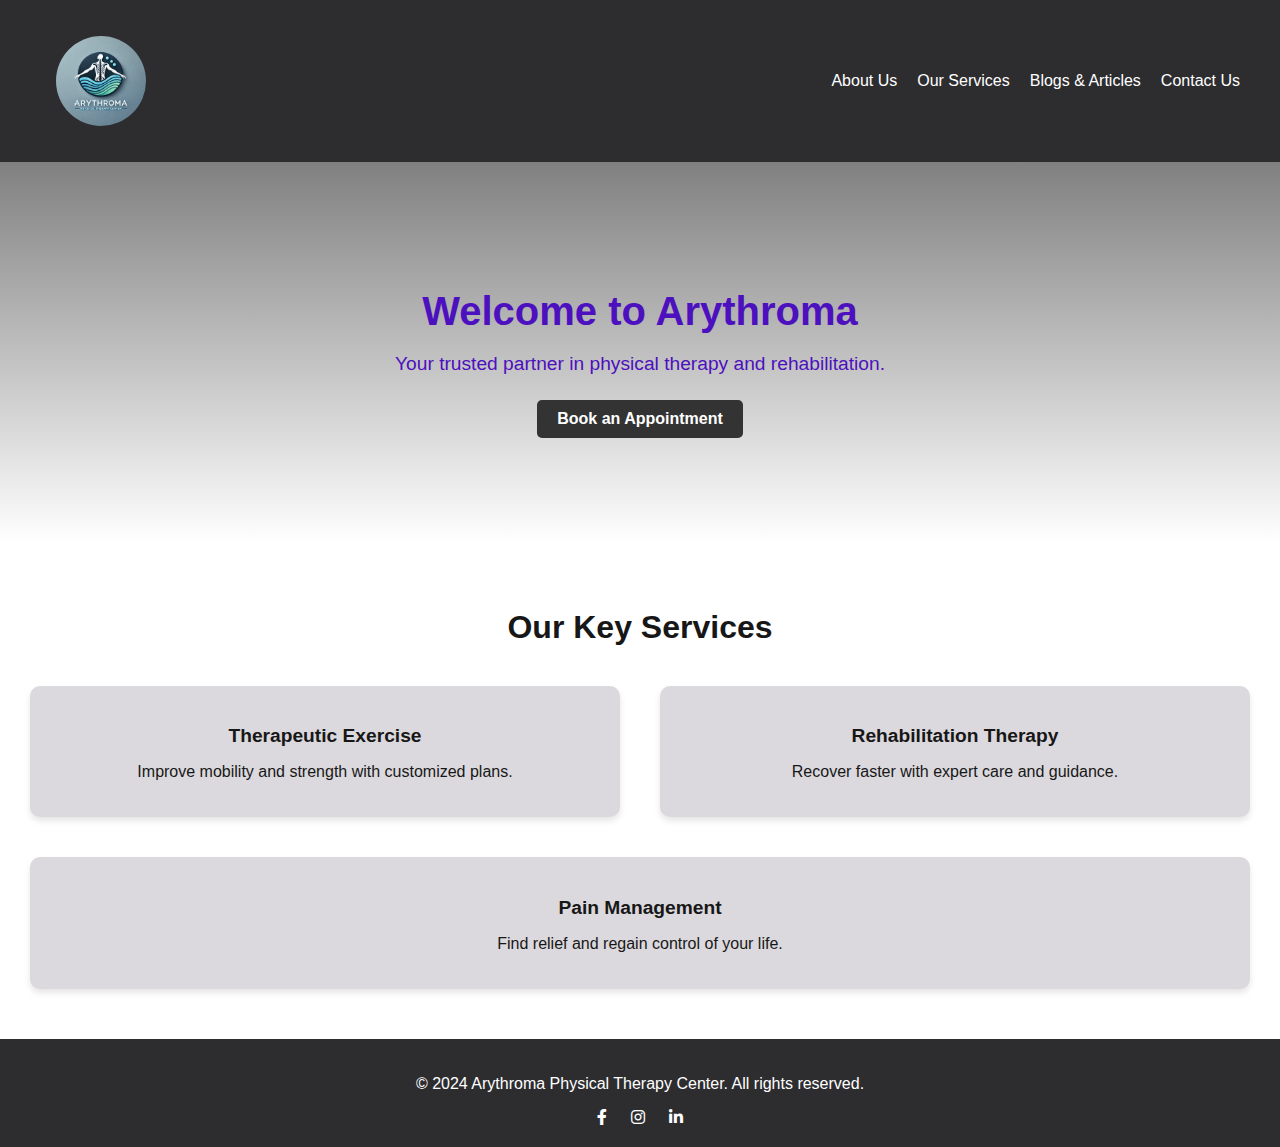
<file: index.html>
<!DOCTYPE html>
<html lang="en">
<head>
    <meta charset="UTF-8">
    <meta name="viewport" content="width=device-width, initial-scale=1.0">
    <title>Physical Therapy Center</title>
    <link rel="stylesheet" href="styles.css">
    <link rel="stylesheet" href="https://cdnjs.cloudflare.com/ajax/libs/font-awesome/6.0.0-beta3/css/all.min.css">
</head>
<body>
    <header class="header">
        <div class="logo">
            <img src="img/My Logo.webp" alt="Arythroma Logo">
        </div>
        <nav class="navbar">
            <ul>
                <li><a href="about-us.html">About Us</a></li>
                <li><a href="our-services.html">Our Services</a></li>
                <li><a href="#blog">Blogs & Articles</a></li>
                <li><a href="contacts-us.html">Contact Us</a></li>
            </ul>
        </nav>
    </header>

    <section class="hero">
        <div class="hero-content">
            <h1>Welcome to Arythroma</h1>
            <p>Your trusted partner in physical therapy and rehabilitation.</p>
            <a href="book-appointment.html" class="cta-button">Book an Appointment</a>
        </div>
    </section>

    <main class="main-section">
        <h2>Our Key Services</h2>
        <div class="services">
            <div class="service">
                <h3>Therapeutic Exercise</h3>
                <p>Improve mobility and strength with customized plans.</p>
            </div>
            <div class="service">
                <h3>Rehabilitation Therapy</h3>
                <p>Recover faster with expert care and guidance.</p>
            </div>
            <div class="service">
                <h3>Pain Management</h3>
                <p>Find relief and regain control of your life.</p>
            </div>
        </div>
    </main>

    <footer class="footer">
        <p>&copy; 2024 Arythroma Physical Therapy Center. All rights reserved.</p>
        <div class="social-icons">
            <a href="https://www.facebook.com" target="_blank" class="social-icon">
                <i class="fab fa-facebook-f"></i>
            </a>
            <a href="https://www.instagram.com" target="_blank" class="social-icon">
                <i class="fab fa-instagram"></i>
            </a>
            <a href="https://www.linkedin.com" target="_blank" class="social-icon">
                <i class="fab fa-linkedin-in"></i>
            </a>
        </div>
    </footer>
</body>
</html>
</file>
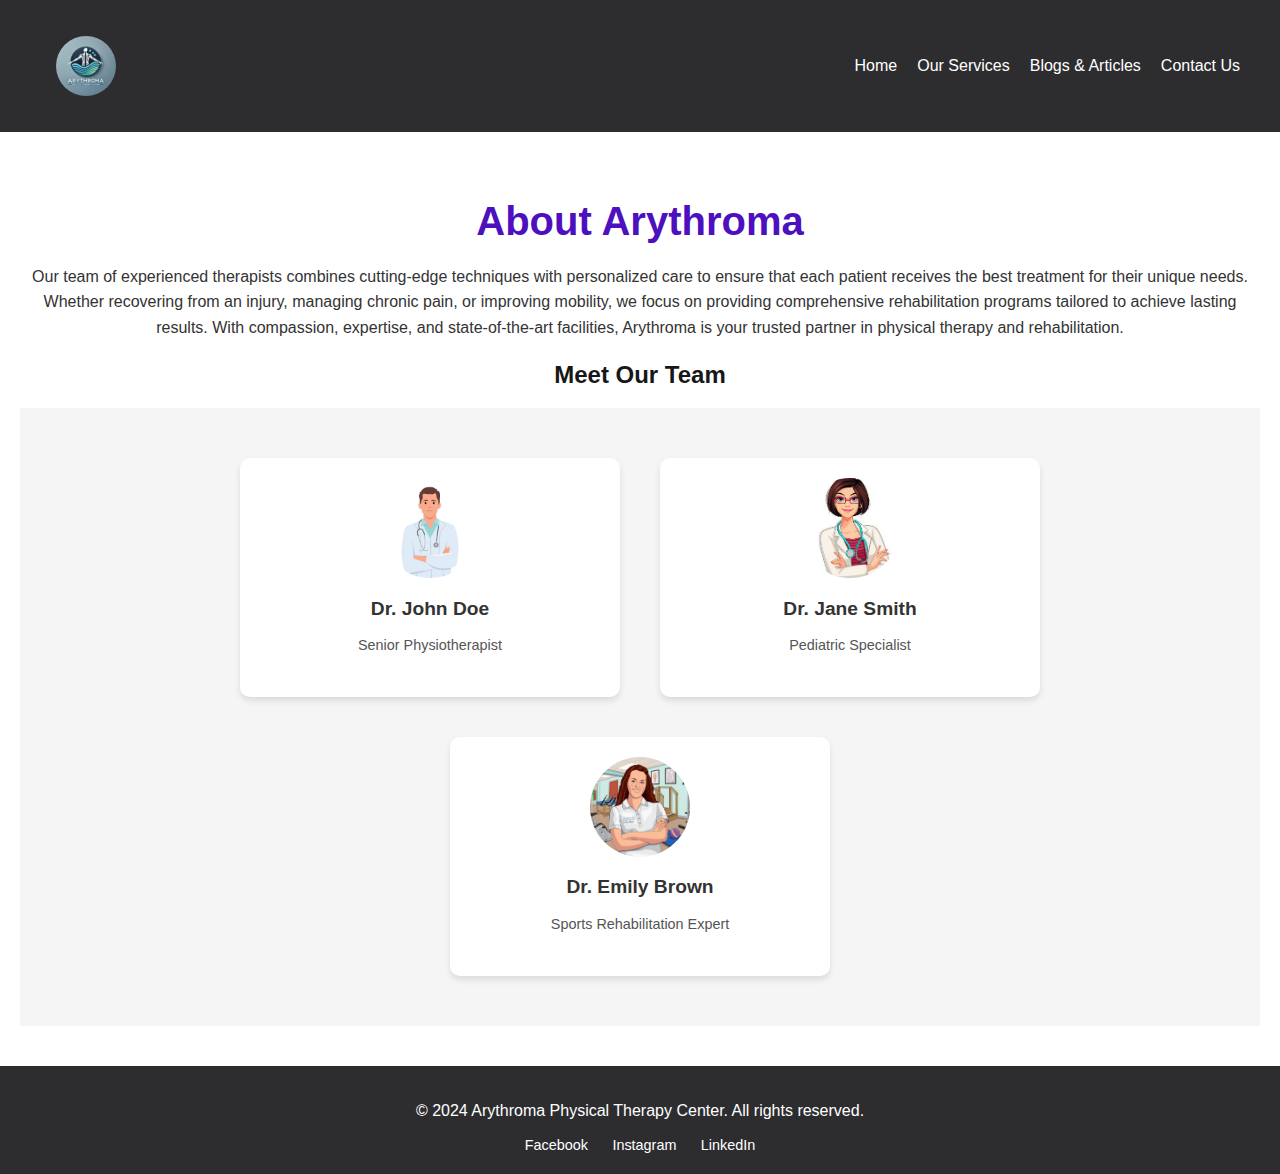
<file: about-us.html>
<!DOCTYPE html>
<html lang="en">
  <head>
    <meta charset="UTF-8" />
    <meta name="viewport" content="width=device-width, initial-scale=1.0" />
    <title>About Us</title>
    <link rel="stylesheet" href="about-us.css" />
  </head>
  <body>
    <header class="header">
      <div class="logo">
        <img src="img/My Logo.webp" alt="Arythroma Logo" />
      </div>
      <nav class="navbar">
        <ul>
          <li><a href="index.html">Home</a></li>
          <li><a href="our-services.html">Our Services</a></li>
          <li><a href="#blog">Blogs & Articles</a></li>
          <li><a href="contacts-us.html">Contact Us</a></li>
        </ul>
      </nav>
    </header>

    <section class="about-us">
      <h1>About Arythroma</h1>
      <p>
        Our team of experienced therapists combines cutting-edge techniques with
        personalized care to ensure that each patient receives the best
        treatment for their unique needs. Whether recovering from an injury,
        managing chronic pain, or improving mobility, we focus on providing
        comprehensive rehabilitation programs tailored to achieve lasting
        results. With compassion, expertise, and state-of-the-art facilities,
        Arythroma is your trusted partner in physical therapy and
        rehabilitation.
      </p>
      <h2>Meet Our Team</h2>
      <div class="team-grid">
        <div class="team-member">
          <img src="img/Dr. John Doe.webp" alt="Dr. John Doe" />
          <div class="card-info">
            <h3>Dr. John Doe</h3>
            <p>Senior Physiotherapist</p>
          </div>
        </div>
        <div class="team-member">
          <img src="img/Jane Smith.webp" alt="Dr. Jane Smith" />
          <div class="card-info">
            <h3>Dr. Jane Smith</h3>
            <p>Pediatric Specialist</p>
          </div>
        </div>
        <div class="team-member">
          <img src="img/Dr. Emily Brown.webp" alt="Dr. Emily Brown" />
          <div class="card-info">
            <h3>Dr. Emily Brown</h3>
            <p>Sports Rehabilitation Expert</p>
          </div>
        </div>
      </div>
    </section>

    <footer class="footer">
      <p>&copy; 2024 Arythroma Physical Therapy Center. All rights reserved.</p>
      <div class="social-icons">
        <a href="#">Facebook</a>
        <a href="#">Instagram</a>
        <a href="#">LinkedIn</a>
      </div>
    </footer>
  </body>
</html>
</file>
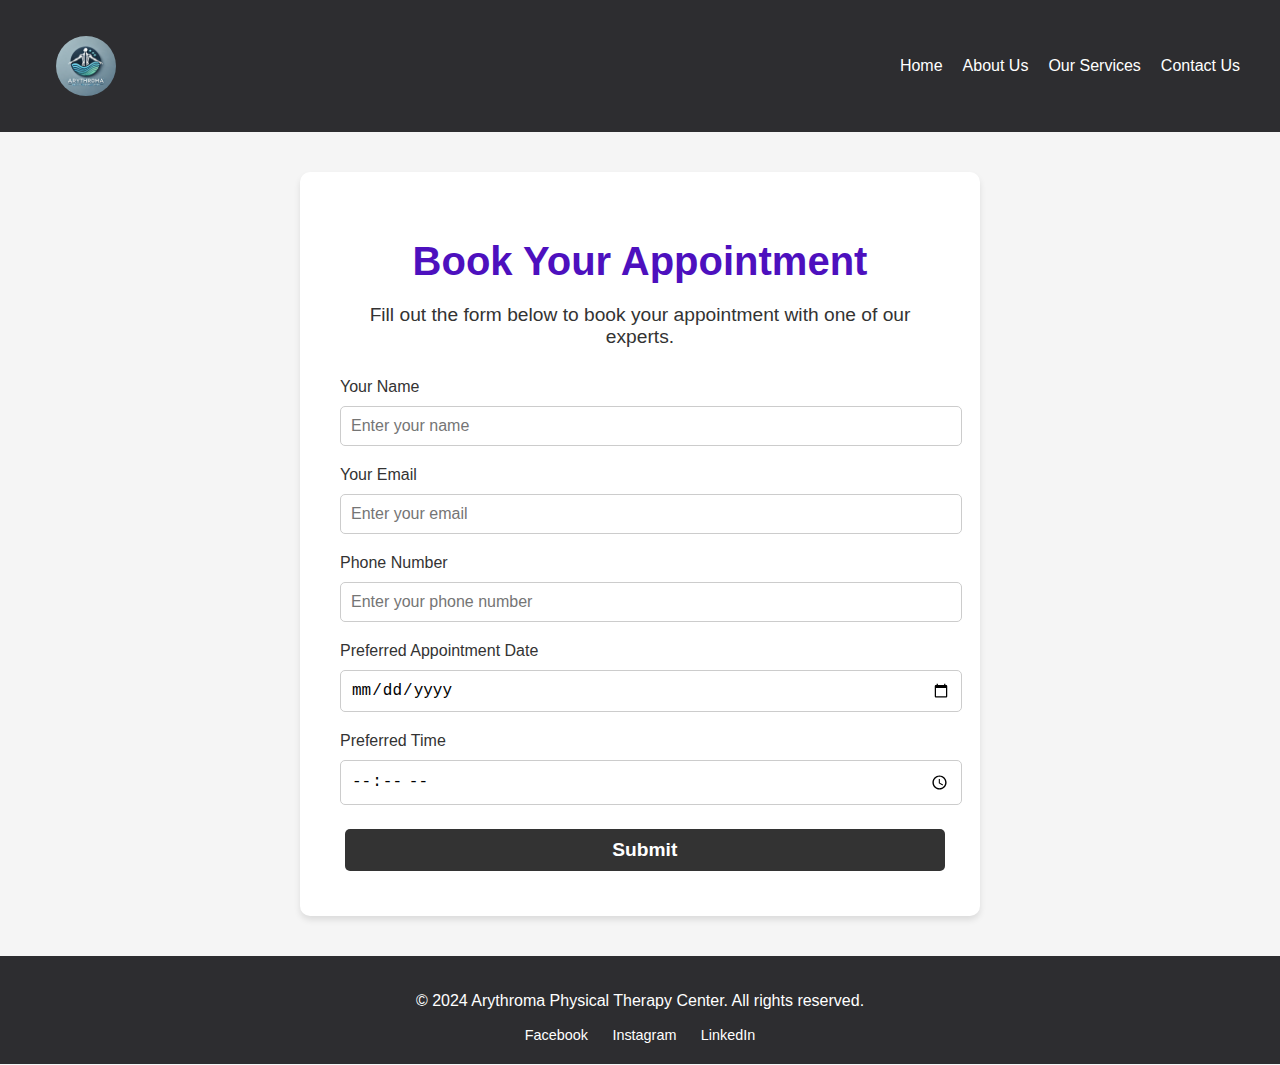
<file: book-appointment.html>
<!DOCTYPE html>
<html lang="en">
<head>
    <meta charset="UTF-8">
    <meta name="viewport" content="width=device-width, initial-scale=1.0">
    <title>Book an Appointment</title>
    <link rel="stylesheet" href="styles.css">
    <link rel="stylesheet" href="book-appointment.css">
</head>
<body>

    <header class="header">
        <div class="logo">
            <img src="img/My Logo.webp" alt="Arythroma Logo">
        </div>
        <nav class="navbar">
            <ul>
                <li><a href="index.html">Home</a></li>
                <li><a href="about-us.html">About Us</a></li>
                <li><a href="services.html">Our Services</a></li>
                <li><a href="contacts-us.html">Contact Us</a></li>
            </ul>
        </nav>
    </header>

    <main class="appointment-main">
        <section class="appointment-form-section">
            <h1>Book Your Appointment</h1>
            <p>Fill out the form below to book your appointment with one of our experts.</p>
            <form action="#" method="post" class="appointment-form">
                <div class="form-group">
                    <label for="name">Your Name</label>
                    <input type="text" id="name" name="name" placeholder="Enter your name" required>
                </div>
                <div class="form-group">
                    <label for="email">Your Email</label>
                    <input type="email" id="email" name="email" placeholder="Enter your email" required>
                </div>
                <div class="form-group">
                    <label for="phone">Phone Number</label>
                    <input type="text" id="phone" name="phone" placeholder="Enter your phone number" required>
                </div>
                <div class="form-group">
                    <label for="date">Preferred Appointment Date</label>
                    <input type="date" id="date" name="date" required>
                </div>
                <div class="form-group">
                    <label for="time">Preferred Time</label>
                    <input type="time" id="time" name="time" required>
                </div>
                <button type="submit" class="cta-button">Submit</button>
            </form>
        </section>
    </main>

    <footer class="footer">
        <p>&copy; 2024 Arythroma Physical Therapy Center. All rights reserved.</p>
        <div class="social-icons">
            <a href="#">Facebook</a>
            <a href="#">Instagram</a>
            <a href="#">LinkedIn</a>
        </div>
    </footer>
</body>
</html>
</file>
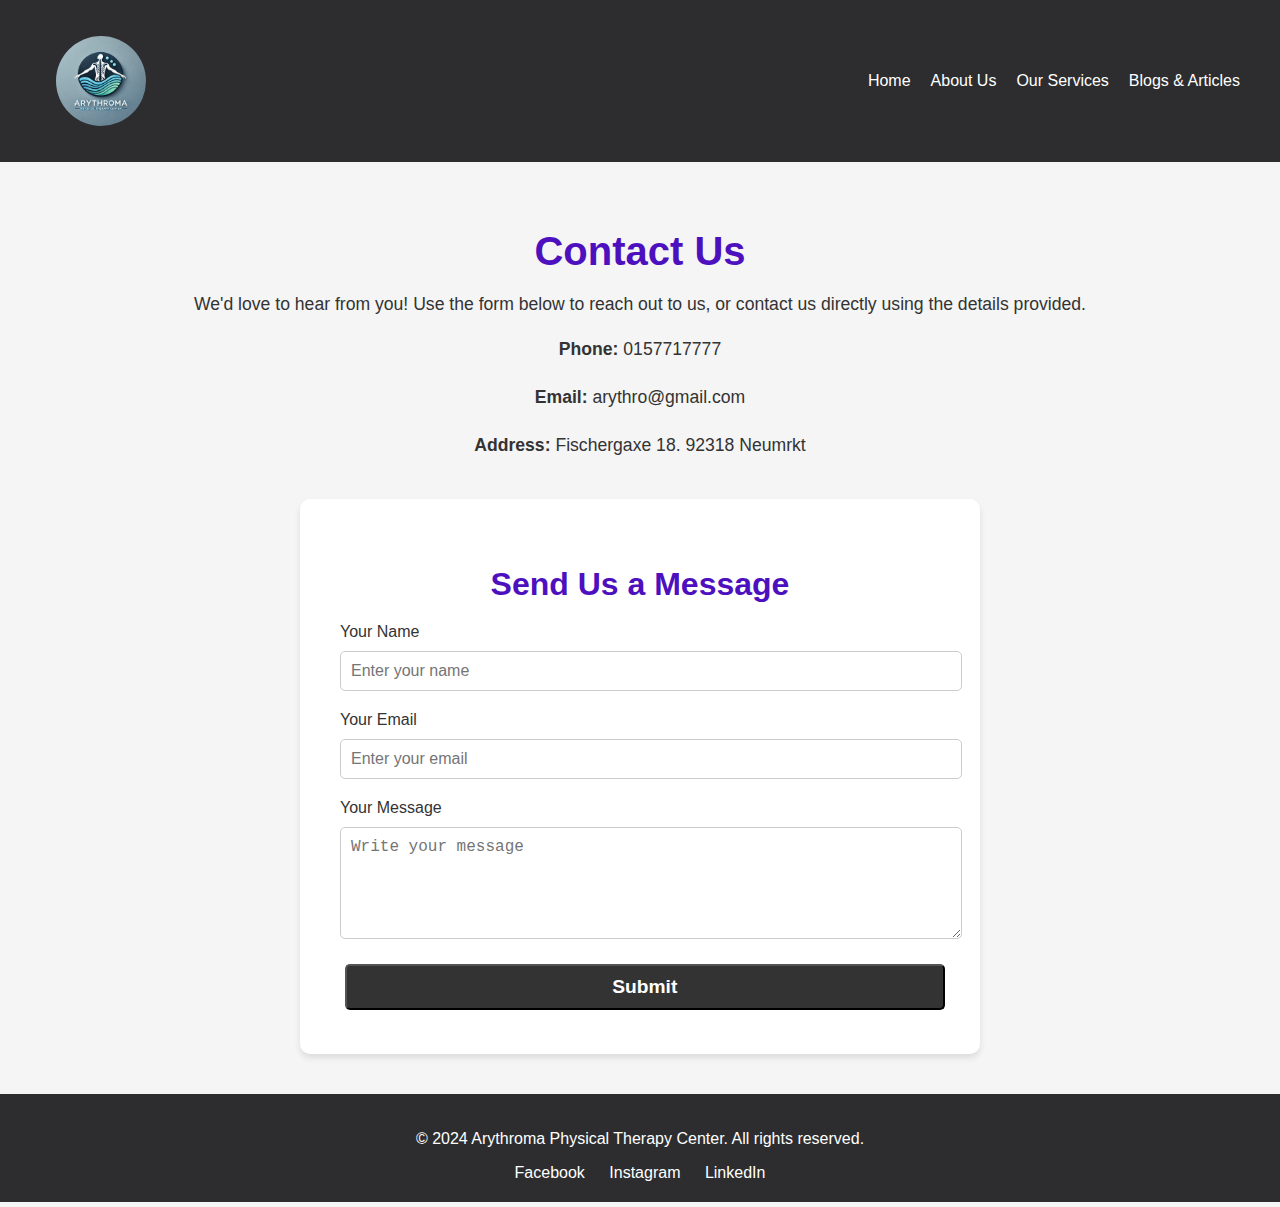
<file: contacts-us.html>
<!DOCTYPE html>
<html lang="en">
<head>
  <meta charset="UTF-8">
  <meta name="viewport" content="width=device-width, initial-scale=1.0">
  <title>Contact Us</title>
  <link rel="stylesheet" href="styles.css">
  <link rel="stylesheet" href="contact-us.css">
</head>
<body>
  <!-- Header -->
  <header class="header">
    <div class="logo">
      <img src="img/My Logo.webp" alt="Arythroma Logo">
    </div>
    <nav class="navbar">
      <ul>
        <li><a href="index.html">Home</a></li>
        <li><a href="about-us.html">About Us</a></li>
        <li><a href="our-services.html">Our Services</a></li>
        <li><a href="#blog">Blogs & Articles</a></li>
            </ul>
    </nav>
  </header>

  <!-- Main Section -->
  <main class="contact-main">
    <section class="contact-info">
      <h1>Contact Us</h1>
      <p>We'd love to hear from you! Use the form below to reach out to us, or contact us directly using the details provided.</p>
      <div class="contact-details">
        <p><strong>Phone:</strong> 0157717777</p>
        <p><strong>Email:</strong> arythro@gmail.com</p>
        <p><strong>Address:</strong> Fischergaxe 18. 92318 Neumrkt</p>
      </div>
    </section>
    
    <section class="contact-form-section">
      <h2>Send Us a Message</h2>
      <form class="contact-form" action="#" method="post">
        <div class="form-group">
          <label for="name">Your Name</label>
          <input type="text" id="name" name="name" placeholder="Enter your name" required>
        </div>
        <div class="form-group">
          <label for="email">Your Email</label>
          <input type="email" id="email" name="email" placeholder="Enter your email" required>
        </div>
        <div class="form-group">
          <label for="message">Your Message</label>
          <textarea id="message" name="message" placeholder="Write your message" rows="5" required></textarea>
        </div>
        <button type="submit" class="cta-button">Submit</button>
      </form>
    </section>
  </main>

  <!-- Footer -->
  <footer class="footer">
    <p>&copy; 2024 Arythroma Physical Therapy Center. All rights reserved.</p>
    <div class="social-icons">
      <a href="#">Facebook</a>
      <a href="#">Instagram</a>
      <a href="#">LinkedIn</a>
    </div>
  </footer>
</body>
</html>
</file>
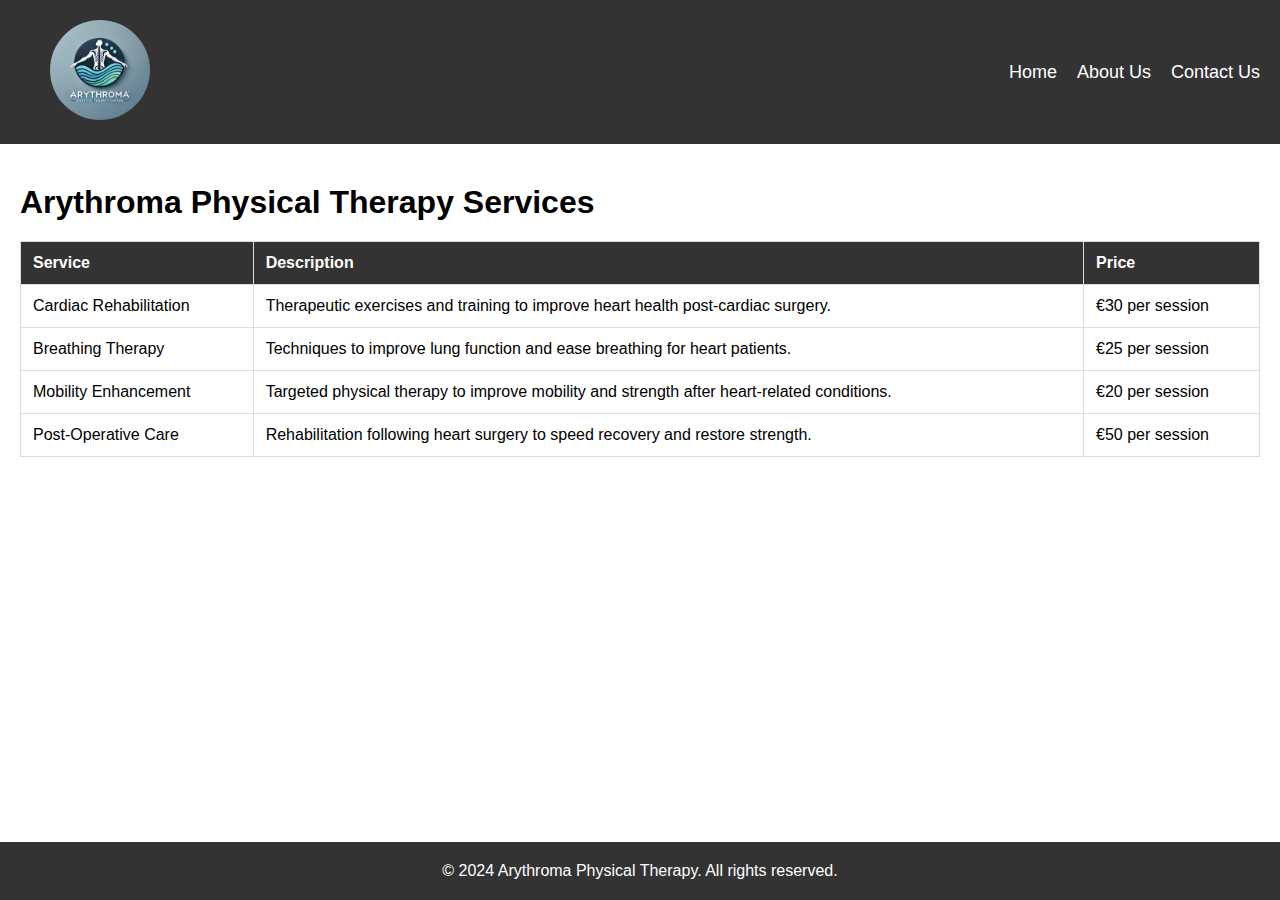
<file: our-services.html>
<!DOCTYPE html>
<html lang="en">
  <head>
    <meta charset="UTF-8" />
    <meta name="viewport" content="width=device-width, initial-scale=1.0" />
    <title>Arythroma Physical Therapy Services</title>
    <link rel="stylesheet" href="our-services.css" />
  </head>
  <body>
    <header>
      <div class="logo">
        <img src="img/My Logo.webp" alt="Logo" />
      </div>
      <nav>
        <ul>
          <li><a href="index.html">Home</a></li>
          <li><a href="about-us.html">About Us</a></li>
          <li><a href="contacts-us.html">Contact Us</a></li>
        </ul>
      </nav>
    </header>
    <main>
      <h1>Arythroma Physical Therapy Services</h1>
      <table>
        <tr>
          <th>Service</th>
          <th>Description</th>
          <th>Price</th>
        </tr>
        <tr>
          <td>Cardiac Rehabilitation</td>
          <td>
            Therapeutic exercises and training to improve heart health
            post-cardiac surgery.
          </td>
          <td>€30 per session</td>
        </tr>
        <tr>
          <td>Breathing Therapy</td>
          <td>
            Techniques to improve lung function and ease breathing for heart
            patients.
          </td>
          <td>€25 per session</td>
        </tr>
        <tr>
          <td>Mobility Enhancement</td>
          <td>
            Targeted physical therapy to improve mobility and strength after
            heart-related conditions.
          </td>
          <td>€20 per session</td>
        </tr>
        <tr>
          <td>Post-Operative Care</td>
          <td>
            Rehabilitation following heart surgery to speed recovery and restore
            strength.
          </td>
          <td>€50 per session</td>
        </tr>
      </table>
    </main>
    <footer>
      <p>&copy; 2024 Arythroma Physical Therapy. All rights reserved.</p>
    </footer>
  </body>
</html>
</file>
<file: styles.css>
body {
    margin: 0;
    font-family: Arial, sans-serif;
    color: #181717;
    background: #f5f5f5;
}

.header {
    display: flex;
    flex-wrap: wrap;
    justify-content: space-between;
    align-items: center;
    padding: 20px 40px;
    background: #2d2d30;
    color: #fff;
}

.header .logo {
    display: flex;
    align-items: center;
    padding: 1rem;
}

.header .logo img {
    height: 90px; 
    width: 90px; 
    border-radius: 50%;
    display: block;
}

.navbar ul {
    list-style: none;
    display: flex;
    gap: 20px;
    margin: 0;
    padding: 0;
}

.navbar a {
    color: #fff;
    text-decoration: none;
    font-size: 1rem;
}

.navbar a:hover {
    text-decoration: underline;
}

.hero {
    display: flex;
    align-items: center;
    justify-content: center;
    text-align: center;
    padding: 100px 20px;
    background: linear-gradient(to bottom, gray, #ffffff);
    color: #4d10be;
}

.hero-content h1 {
    font-size: 2.5rem;
    margin-bottom: 10px;
}

.hero-content p {
    font-size: 1.2rem;
    margin-bottom: 20px;
}

.cta-button {
    display: inline-block;
    padding: 10px 20px;
    margin: 0.3rem;
    background: #333;
    color: #fff;
    text-decoration: none;
    border-radius: 5px;
    font-weight: bold;
    animation: pulse 1.5s infinite;
}

.cta-button:hover {
    background: #555;
}

@keyframes pulse {
    0% {
        transform: scale(1);
        opacity: 1;
    }
    50% {
        transform: scale(1.1);
        opacity: 0.8;
    }
    100% {
        transform: scale(1);
        opacity: 1;
    }
}

.main-section {
    padding: 40px 20px;
    background: #ffffff;
    text-align: center;
}

.main-section h2 {
    font-size: 2rem;
    margin-bottom: 30px;
}

.services {
    display: flex;
    justify-content: center;
    gap: 20px;
    flex-wrap: wrap;
}

.service {
    background: #dbd9dd;
    padding: 20px;
    border-radius: 10px;
    flex: 1 1 calc(30% - 20px);
    box-shadow: 0 4px 6px rgba(0, 0, 0, 0.1);
    min-width: 250px;
    margin: 10px;
}

.service h3 {
    font-size: 1.2rem;
    margin-bottom: 10px;
}

.footer {
    padding: 20px;
    background: #2d2d30;
    color: #fff;
    text-align: center;
}

.footer .social-icons a {
    margin: 0 10px;
    color: #fff;
    text-decoration: none;
}

.footer .social-icons a:hover {
    text-decoration: underline;
}

@media (max-width: 768px) {
    .header {
        padding: 20px;
        flex-direction: column;
    }

    .navbar ul {
        flex-direction: column;
        align-items: center;
        gap: 10px;
    }

    .hero-content h1 {
        font-size: 2rem;
    }

    .hero-content p {
        font-size: 1rem;
    }

    .cta-button {
        font-size: 1rem;
    }

    .main-section h2 {
        font-size: 1.5rem;
    }

    .service h3 {
        font-size: 1.5rem;
    }

    .service p {
        font-size: 1.5rem;
    }

    .main-section h2 {
        font-size: 1.5rem;
    }

    .footer p {
        font-size: 0.9rem;
    }

    .footer .social-icons a {
        font-size: 0.9rem;
    }
}

@media (max-width: 480px) {
    .hero-content h1 {
        font-size: 1.5rem;
    }

    .hero-content p {
        font-size: 1rem;
    }

    .cta-button {
        font-size: 0.7rem;
        padding: 8px 16px;
    }

    .service h3 {
        font-size: 1rem;
    }

    .service p {
        font-size: 0.8rem;
    }

    .main-section h2 {
        font-size: 1.2rem;
    }

    .footer p {
        font-size: 0.7rem;
    }

    .footer .social-icons a {
        font-size: 0.7rem;
    }
}
</file>
<file: about-us.css>
body {
    margin: 0;
    font-family: Arial, sans-serif;
    color: #181717;
    background: #f5f5f5;
    display: flex;
    flex-direction: column;
    min-height: 100vh;
}

.header {
    display: flex;
    flex-wrap: wrap;
    justify-content: space-between;
    align-items: center;
    padding: 20px 40px;
    background: #2d2d30;
    color: #fff;
}

.header .logo {
    display: flex;
    align-items: center;
    padding: 1rem;
}

.header .logo img {
    height: 60px;
    width: 60px;
    border-radius: 50%;
    display: block;
    object-fit: cover;
}

.navbar ul {
    list-style: none;
    display: flex;
    gap: 20px;
    margin: 0;
    padding: 0;
}

.navbar a {
    color: #fff;
    text-decoration: none;
    font-size: 1rem;
}

.navbar a:hover {
    text-decoration: underline;
}

.about-us {
    flex: 1;
    padding: 40px 20px;
    text-align: center;
    background: #ffffff;
}

.about-us h1 {
    font-size: 2.5rem;
    margin-bottom: 20px;
    color: #4d10be;
}

.about-us p {
    font-size: 1rem;
    line-height: 1.6;
    margin-bottom: 20px;
    color: #333;
}

.team-grid {
    padding: 40px 20px;
    background: #f5f5f5;
    display: flex;
    flex-wrap: wrap;
    justify-content: center;
    gap: 20px;
}

.team-member {
    background: #ffffff;
    border-radius: 10px;
    padding: 20px;
    text-align: center;
    box-shadow: 0 4px 6px rgba(0, 0, 0, 0.1);
    width: calc(30% - 20px);
    min-width: 250px;
    margin: 10px;
}

.team-member img {
    width: 100px;
    height: 100px;
    border-radius: 50%;
    object-fit: cover;
    display: block;
    margin: 0 auto 10px;
}

.team-member h3 {
    font-size: 1.2rem;
    margin-bottom: 10px;
    color: #333;
}

.team-member p {
    font-size: 0.9rem;
    color: #555;
}

.footer {
    padding: 20px;
    background: #2d2d30;
    color: #fff;
    text-align: center;
    margin-top: auto;
}

.footer .social-icons a {
    margin: 0 10px;
    color: #fff;
    text-decoration: none;
    font-size: 0.9rem;
}

.footer .social-icons a:hover {
    text-decoration: underline;
}

@media (max-width: 768px) {
    .header {
        padding: 20px;
        flex-direction: column;
    }

    .navbar ul {
        flex-direction: column;
        align-items: center;
        gap: 10px;
    }

    .about-us h1 {
        font-size: 2rem;
    }

    .about-us p {
        font-size: 1rem;
    }

    .team-member {
        width: calc(45% - 20px);
    }

    .footer p {
        font-size: 0.9rem;
    }

    .footer .social-icons a {
        font-size: 0.9rem;
    }
}

@media (max-width: 480px) {
    .header {
        padding: 20px;
    }

    .about-us h1 {
        font-size: 1.4rem;
    }

    .about-us p {
        font-size: 0.9rem;
    }

    .team-member {
        width: 100%;
    }

    .team-member h3 {
        font-size: 1rem;
    }

    .team-member p {
        font-size: 0.8rem;
    }

    .footer .social-icons a {
        font-size: 0.8rem;
    }

    .footer p {
        font-size: 0.7rem;
    }

    .footer .social-icons a {
        font-size: 0.7rem;
    }
}
</file>
<file: book-appointment.css>
body {
    margin: 0;
    font-family: Arial, sans-serif;
    color: #181717;
    background: #f5f5f5;
    display: flex;
    flex-direction: column;
    min-height: 100vh;
}

.header {
    display: flex;
    flex-wrap: wrap;
    justify-content: space-between;
    align-items: center;
    padding: 20px 40px;
    background: #2d2d30;
    color: #fff;
}

.header .logo {
    display: flex;
    align-items: center;
    padding: 1rem;
}

.header .logo img {
    height: 60px;
    width: 60px;
    border-radius: 50%;
    display: block;
    object-fit: cover;
}

.navbar ul {
    list-style: none;
    display: flex;
    gap: 20px;
    margin: 0;
    padding: 0;
}

.navbar a {
    color: #fff;
    text-decoration: none;
    font-size: 1rem;
}

.navbar a:hover {
    text-decoration: underline;
}

.appointment-main {
    padding: 40px 20px;
    background: #f5f5f5;
}

.appointment-form-section {
    background: #ffffff;
    padding: 40px;
    border-radius: 10px;
    box-shadow: 0 4px 6px rgba(0, 0, 0, 0.1);
    max-width: 600px;
    margin: 0 auto;
    text-align: center;
}

.appointment-form-section h1 {
    font-size: 2.5rem;
    color: #4d10be;
    margin-bottom: 20px;
}

.appointment-form-section p {
    font-size: 1.2rem;
    color: #333;
    margin-bottom: 30px;
}

.appointment-form {
    display: flex;
    flex-direction: column;
    gap: 20px;
}

.form-group {
    display: flex;
    flex-direction: column;
    gap: 10px;
    align-items: flex-start;
}

label {
    font-size: 1rem;
    color: #333;
}

input {
    padding: 10px;
    border: 1px solid #ccc;
    border-radius: 5px;
    font-size: 1rem;
    width: 100%;
}

input:focus {
    border-color: #4d10be;
    outline: none;
}

button.cta-button {
    width: 100%;
    padding: 10px 0;
    background: #333;
    color: #fff;
    font-size: 1.2rem;
    border: none;
    border-radius: 5px;
    cursor: pointer;
}

button.cta-button:hover {
    background: #555;
}

.footer {
    padding: 20px;
    background: #2d2d30;
    color: #fff;
    text-align: center;
    margin-top: auto;
}

.footer .social-icons a {
    margin: 0 10px;
    color: #fff;
    text-decoration: none;
    font-size: 0.9rem;
}

.footer .social-icons a:hover {
    text-decoration: underline;
}

@media (max-width: 768px) {
    .appointment-form-section {
        padding: 20px;
    }

    .appointment-form {
        gap: 15px;
    }

    .footer p {
        font-size: 0.9rem;
    }

    .footer .social-icons a {
        font-size: 0.9rem;
    }
}

@media (max-width: 480px) {
    .appointment-form-section {
        padding: 15px;
    }

    .appointment-form button {
        font-size: 1rem;
    }

    .footer p {
        font-size: 0.8rem;
    }

    .footer .social-icons a {
        font-size: 0.8rem;
    }
}
</file>
<file: contact-us.css>
.contact-main {
    padding: 40px 20px;
    background: #f5f5f5;
  }
  
  .contact-info {
    text-align: center;
    margin-bottom: 40px;
  }
  
  .contact-info h1 {
    font-size: 2.5rem;
    color: #4d10be;
    margin-bottom: 20px;
  }
  
  .contact-info p {
    font-size: 1.1rem;
    color: #333;
    margin-bottom: 20px;
  }
  
  .contact-details {
    font-size: 1rem;
    line-height: 1.6;
    color: #555;
  }
  
  .contact-form-section {
    text-align: center;
    background: #ffffff;
    padding: 40px;
    border-radius: 10px;
    box-shadow: 0 4px 6px rgba(0, 0, 0, 0.1);
    max-width: 600px;
    margin: 0 auto;
  }
  
  .contact-form-section h2 {
    font-size: 2rem;
    color: #4d10be;
    margin-bottom: 20px;
  }
  
  .contact-form {
    display: flex;
    flex-direction: column;
    gap: 20px;
  }
  
  .form-group {
    display: flex;
    flex-direction: column;
    gap: 10px;
    align-items: flex-start;
  }
  
  label {
    font-size: 1rem;
    color: #333;
  }
  
  input, textarea {
    padding: 10px;
    border: 1px solid #ccc;
    border-radius: 5px;
    font-size: 1rem;
    width: 100%;
  }
  
  input:focus, textarea:focus {
    border-color: #4d10be;
    outline: none;
  }
  
  button.cta-button {
    width: 100%;
    font-size: 1.2rem;
  }
  
  button.cta-button:hover {
    background: #555;
  }
</file>
<file: our-services.css>
* {
    margin: 0;
    padding: 0;
    box-sizing: border-box;
}

body {
    font-family: Arial, sans-serif;
    margin: 0;
    padding: 0;
    display: flex;
    flex-direction: column;
    min-height: 100vh;
}

header {
    background-color: #333;
    color: #fff;
    display: flex;
    align-items: center;
    justify-content: space-between;
    padding: 20px 0;
}

header img {
    width: 100px;
    height: 100px;
    border-radius: 50%;
    object-fit: cover;
    margin-left: 50px;
}

nav {
    margin-right: 20px;
}

nav ul {
    list-style: none;
    display: flex;
    margin: 0;
    padding: 0;
}

nav ul li {
    margin-left: 20px;
}

nav ul li a {
    color: #fff;
    text-decoration: none;
    font-size: 18px;
}

nav ul li a:hover {
    text-decoration: underline;
}

main {
    padding: 40px 20px;
    flex-grow: 1;
}

table {
    width: 100%;
    border-collapse: collapse;
    margin: 20px 0;
}

table, th, td {
    border: 1px solid #ddd;
}

th, td {
    padding: 12px;
    text-align: left;
}

th {
    background-color: #333;
    color: white;
}

footer {
    padding: 20px;
    text-align: center;
    background-color: #333;
    color: #fff;
    flex-shrink: 0;
}
</file>
